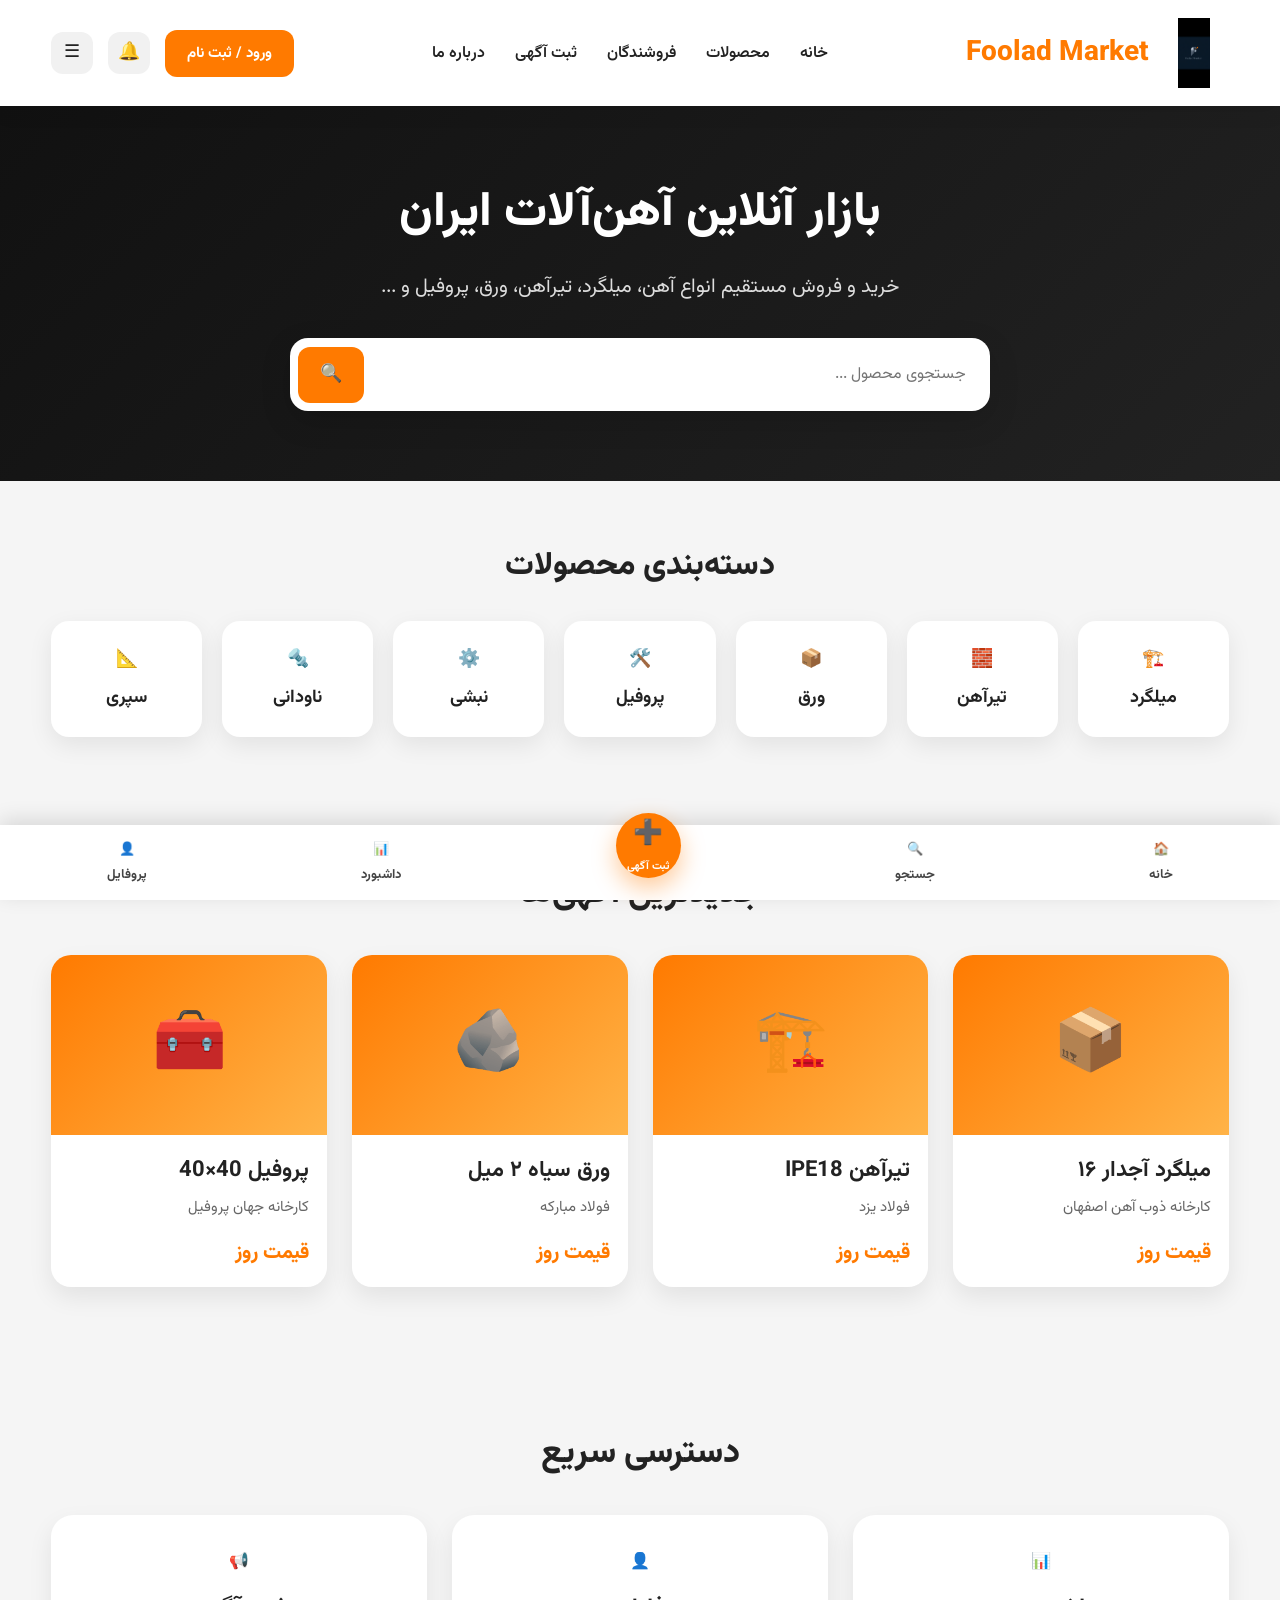
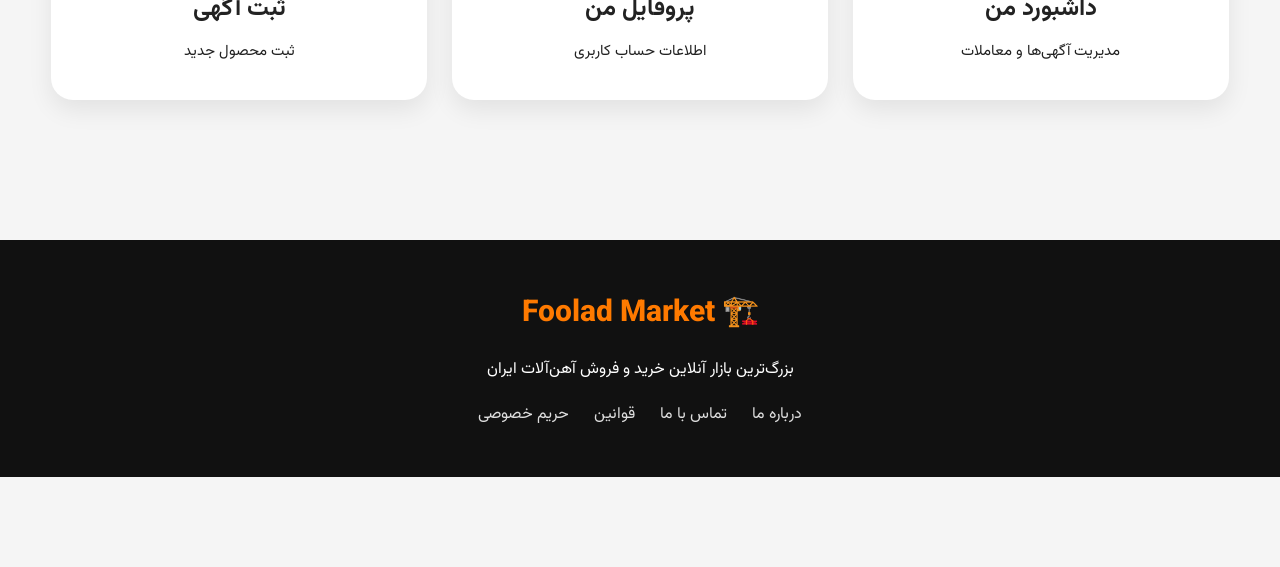
<file: index.html>
<!DOCTYPE html>
<html lang="fa" dir="rtl">

<head>

<meta charset="UTF-8">

<meta name="viewport"
content="width=device-width, initial-scale=1.0">

<title>Foolad Market | فولاد مارکت</title>

<link rel="stylesheet"
href="style.css">

<link
href="https://fonts.googleapis.com/css2?family=Vazirmatn:wght@300;400;500;700;800&display=swap"
rel="stylesheet">

<link rel="preconnect"
href="https://fonts.googleapis.com">

<link rel="preconnect"
href="https://fonts.gstatic.com"
crossorigin>

</head>

<body>

<header class="header">

<div class="container">

<div class="logo">

<img src="IMG_2214.png" alt="Foolad Market Logo" class="logo-image">

<span>Foolad Market</span>

</div>





<nav class="desktop-menu">

<a href="#">خانه</a>

<a href="#">محصولات</a>

<a href="#">فروشندگان</a>

<a href="post-ad.html">ثبت آگهی</a>

<a href="#">درباره ما</a>

</nav>

<div class="header-actions">

<button class="login-btn">

ورود / ثبت نام

</button>
<div class="icon-btn">

🔔

</div>

<div class="icon-btn">

☰

</div>

</div>

</div>

</header>

<section class="hero">

<div class="container">

<h1>

بازار آنلاین آهن‌آلات ایران

</h1>

<p>

خرید و فروش مستقیم انواع آهن، میلگرد، تیرآهن، ورق، پروفیل و ...

</p>

<div class="search-box">

<input
type="text"
placeholder="جستجوی محصول ...">

<button>

🔍

</button>

</div>

</div>

</section>

<section class="categories">

<div class="container">

<h2>

دسته‌بندی محصولات

</h2>

<div class="category-grid">

<div class="category">

🏗️

<span>میلگرد</span>

</div>

<div class="category">

🧱

<span>تیرآهن</span>

</div>

<div class="category">

📦

<span>ورق</span>

</div>
<div class="category">

🛠️

<span>پروفیل</span>

</div>

<div class="category">

⚙️

<span>نبشی</span>

</div>

<div class="category">

🔩

<span>ناودانی</span>

</div>

<div class="category">

📐

<span>سپری</span>

</div>

</div>

</div>

</section>

<section class="latest-products">

<div class="container">

<h2>

جدیدترین آگهی‌ها

</h2>

<div class="product-grid">

<div class="product-card">

<div class="product-image">

📦

</div>

<h3>

میلگرد آجدار ۱۶

</h3>

<p>

کارخانه ذوب آهن اصفهان

</p>

<div class="price">

قیمت روز

</div>

</div>

<div class="product-card">

<div class="product-image">

🏗️

</div>

<h3>

تیرآهن IPE18

</h3>

<p>

فولاد یزد

</p>

<div class="price">

قیمت روز

</div>

</div>
<div class="product-card">

<div class="product-image">

🪨

</div>

<h3>

ورق سیاه ۲ میل

</h3>

<p>

فولاد مبارکه

</p>

<div class="price">

قیمت روز

</div>

</div>

<div class="product-card">

<div class="product-image">

🧰

</div>

<h3>

پروفیل 40×40

</h3>

<p>

کارخانه جهان پروفیل

</p>

<div class="price">

قیمت روز

</div>

</div>

</div>

</div>

</section>

<section class="quick-access">

<div class="container">

<h2>

دسترسی سریع

</h2>

<div class="quick-grid">

<a href="dashboard.html" class="quick-card">

📊

<h3>داشبورد من</h3>

<p>مدیریت آگهی‌ها و معاملات</p>

</a>

<a href="profile.html" class="quick-card">

👤

<h3>پروفایل من</h3>

<p>اطلاعات حساب کاربری</p>

</a>

<a href="post-ad.html" class="quick-card">

📢

<h3>ثبت آگهی</h3>

<p>ثبت محصول جدید</p>

</a>

</div>

</div>

</section>
<footer class="footer">

<div class="container">

<div class="footer-logo">

🏗️ Foolad Market

</div>

<p>

بزرگ‌ترین بازار آنلاین خرید و فروش آهن‌آلات ایران

</p>

<div class="footer-links">

<a href="#">درباره ما</a>

<a href="#">تماس با ما</a>

<a href="#">قوانین</a>

<a href="#">حریم خصوصی</a>

</div>

</div>

</footer>

<nav class="bottom-nav">

<a href="index.html">

🏠

<span>خانه</span>

</a>

<a href="#">

🔍

<span>جستجو</span>

</a>

<a href="post-ad.html" class="add-btn">

➕

<span>ثبت آگهی</span>

</a>

<a href="dashboard.html">

📊

<span>داشبورد</span>

</a>

<a href="profile.html">

👤

<span>پروفایل</span>

</a>

</nav>

<script src="script.js"></script>

</body>

</html>
</file>
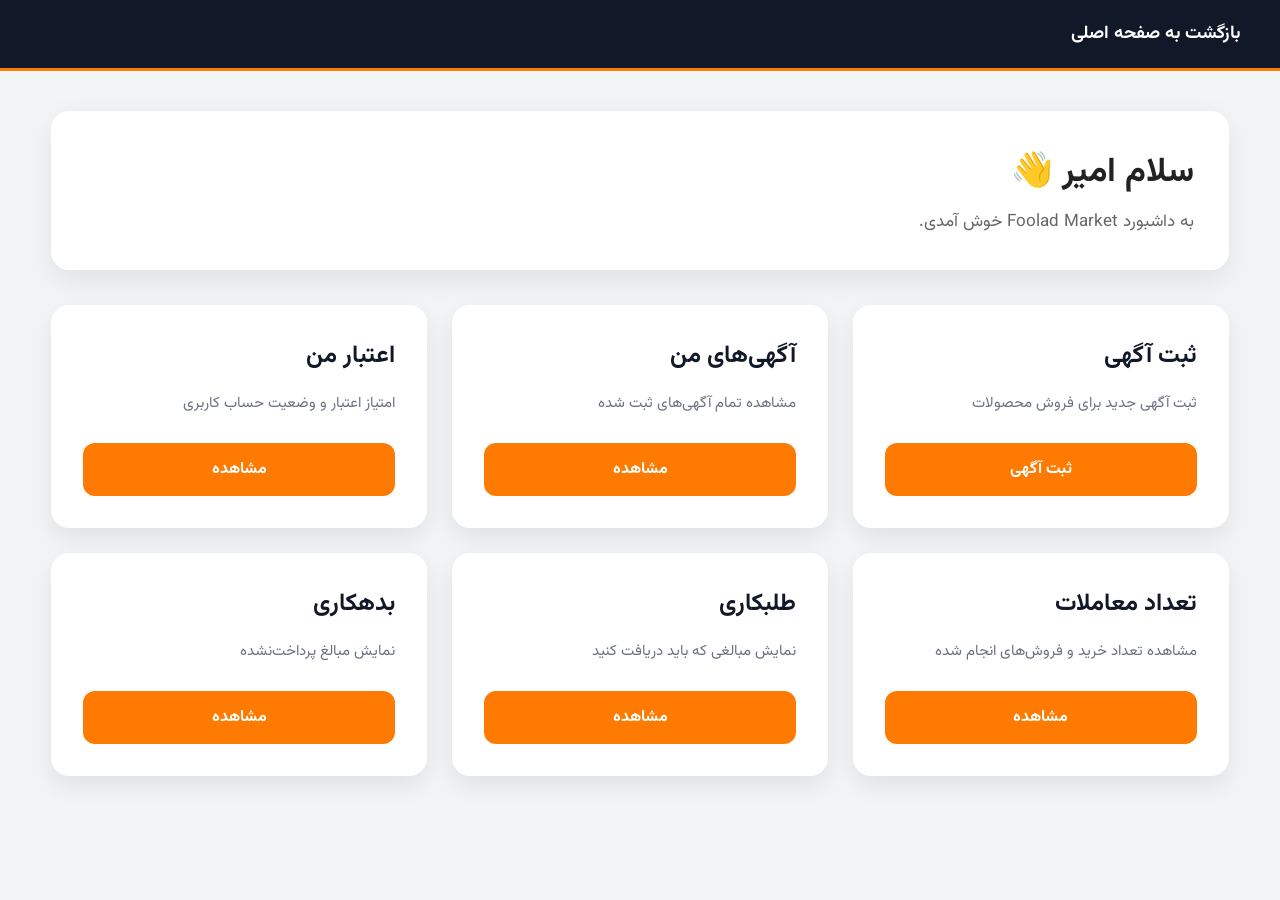
<file: dashboard.html>
<!DOCTYPE html>
<html lang="fa" dir="rtl">

<head>

<meta charset="UTF-8">

<meta name="viewport" content="width=device-width, initial-scale=1.0">

<title>داشبورد | Foolad Market</title>

<link rel="stylesheet" href="dashboard.css">

<link rel="preconnect" href="https://fonts.googleapis.com">

<link rel="preconnect" href="https://fonts.gstatic.com" crossorigin>

<link href="https://fonts.googleapis.com/css2?family=Vazirmatn:wght@300;400;500;700;800&display=swap" rel="stylesheet">

</head>

<body>

<header class="dashboard-header">

<div class="dashboard-logo">

<a href="index.html">

بازگشت به صفحه اصلی

</a>

</div>

</header>

<main class="dashboard-container">

<section class="welcome-card">

<h1>

سلام امیر 👋

</h1>

<p>

به داشبورد Foolad Market خوش آمدی.

</p>

</section>

<section class="dashboard-grid">

<div class="dashboard-card">

<h2>

ثبت آگهی

</h2>

<p>

ثبت آگهی جدید برای فروش محصولات

</p>
<a href="post-ad.html" class="dashboard-btn">

ثبت آگهی

</a>



</div>

<div class="dashboard-card">

<h2>

آگهی‌های من

</h2>

<p>

مشاهده تمام آگهی‌های ثبت شده

</p>

<button>

مشاهده

</button>

</div>
<div class="dashboard-card">

<h2>

اعتبار من

</h2>

<p>

امتیاز اعتبار و وضعیت حساب کاربری

</p>

<button>

مشاهده

</button>

</div>

<div class="dashboard-card">

<h2>

تعداد معاملات

</h2>

<p>

مشاهده تعداد خرید و فروش‌های انجام شده

</p>

<button>

مشاهده

</button>

</div>

<div class="dashboard-card">

<h2>

طلبکاری

</h2>

<p>

نمایش مبالغی که باید دریافت کنید

</p>

<button>

مشاهده

</button>

</div>

<div class="dashboard-card">

<h2>

بدهکاری

</h2>

<p>

نمایش مبالغ پرداخت‌نشده

</p>

<button>

مشاهده

</button>

</div>

</section>

</main>

</body>

</html>
</file>
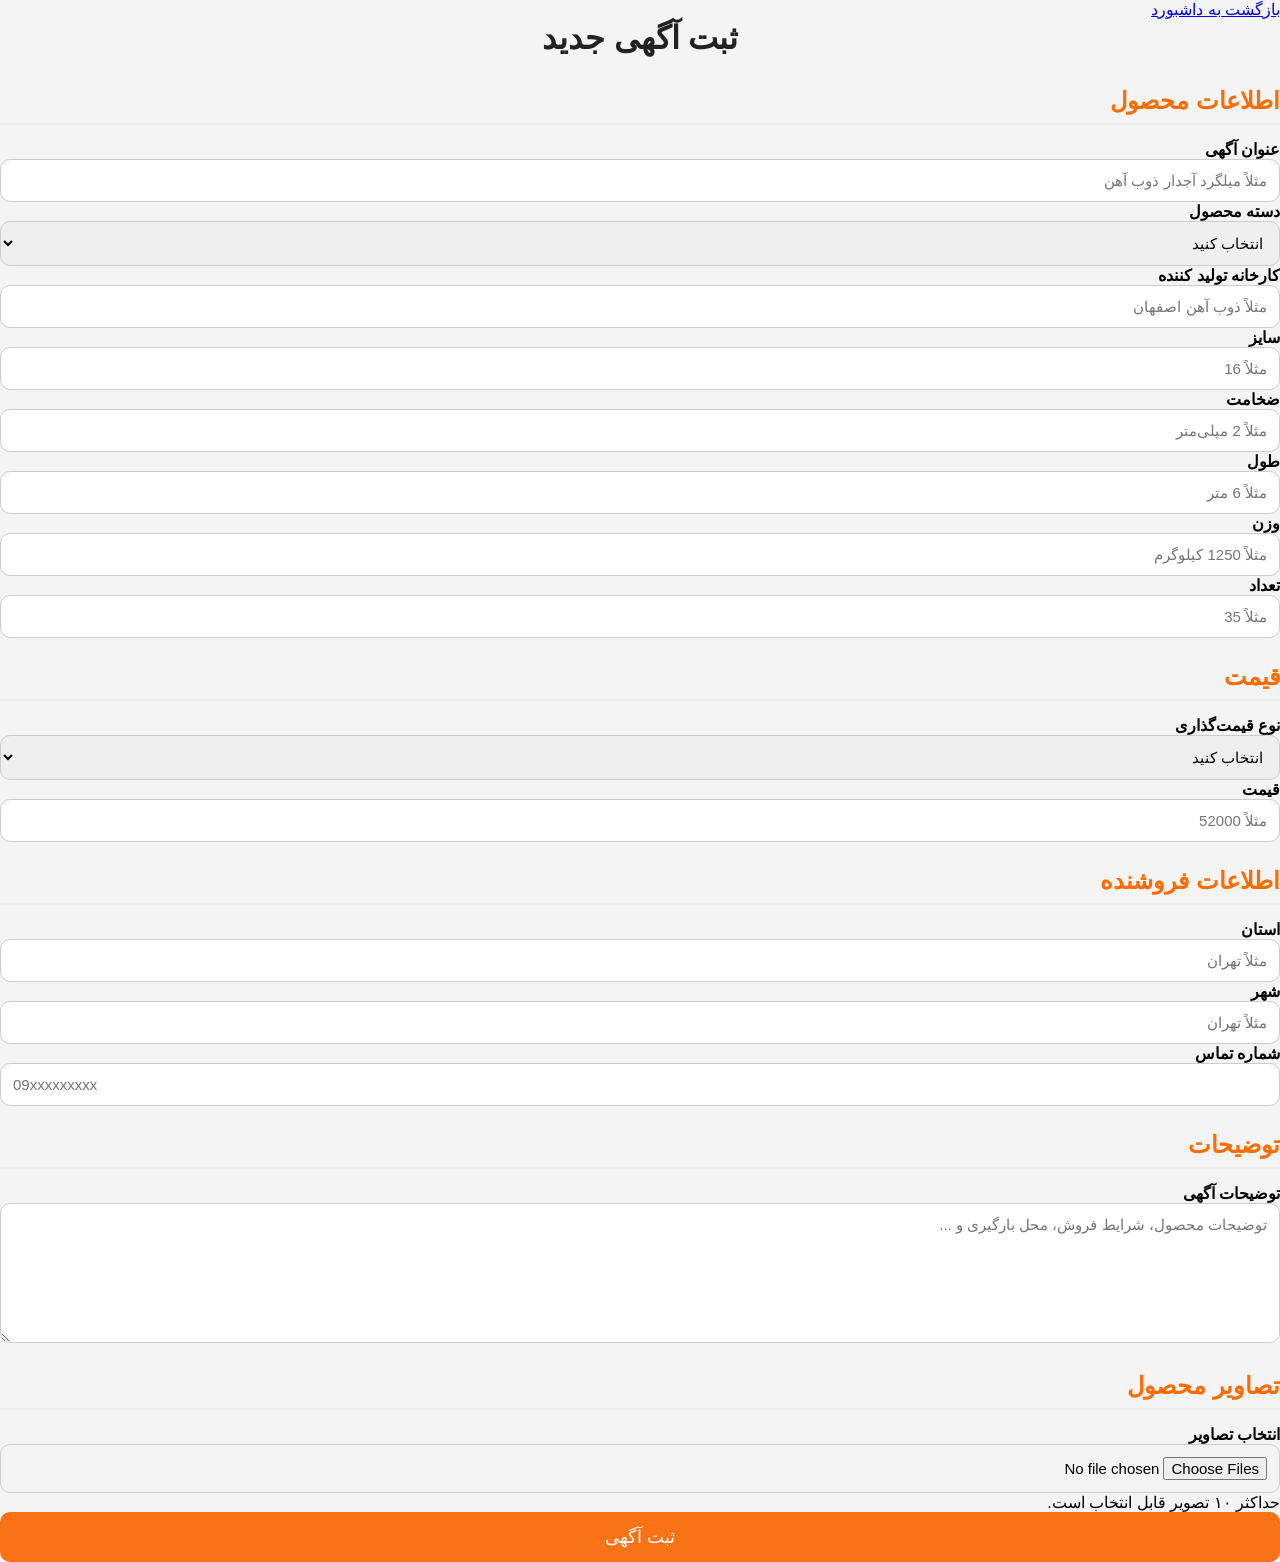
<file: post-ad.html>
<!DOCTYPE html>
<html lang="fa" dir="rtl">

<head>

<meta charset="UTF-8">
<meta name="viewport" content="width=device-width, initial-scale=1.0">

<title>ثبت آگهی | Iron Market</title>

<link rel="stylesheet" href="post-ad.css">

<link rel="preconnect" href="https://fonts.googleapis.com">
<link rel="preconnect" href="https://fonts.gstatic.com" crossorigin>

<link href="https://fonts.googleapis.com/css2?family=Vazirmatn:wght@300;400;500;700;800&display=swap" rel="stylesheet">

</head>

<body>

<header class="dashboard-header">

<div class="dashboard-logo">

<a href="dashboard.html">
بازگشت به داشبورد
</a>

</div>

</header>

<main class="post-container">

<h1 class="page-title">

ثبت آگهی جدید

</h1>

<form class="post-form">

<div class="form-card">

<h2>

اطلاعات محصول

</h2>

<label>

عنوان آگهی

</label>

<input type="text" placeholder="مثلاً میلگرد آجدار ذوب آهن">

<label>

دسته محصول

</label>

<select>

<option>انتخاب کنید</option>
<option>میلگرد</option>
<option>تیرآهن</option>
<option>نبشی</option>
<option>ناودانی</option>
<option>پروفیل</option>
<option>ورق</option>
<option>لوله</option>
<option>سپری</option>
<option>قوطی</option>

</select>

<label>

کارخانه تولید کننده

</label>

<input type="text" placeholder="مثلاً ذوب آهن اصفهان">

<label>

سایز

</label>

<input type="text" placeholder="مثلاً 16">

<label>

ضخامت

</label>

<input type="text" placeholder="مثلاً 2 میلی‌متر">
<label>

طول

</label>

<input type="text" placeholder="مثلاً 6 متر">

<label>

وزن

</label>

<input type="text" placeholder="مثلاً 1250 کیلوگرم">

<label>

تعداد

</label>

<input type="number" placeholder="مثلاً 35">

</div>

<div class="form-card">

<h2>

قیمت

</h2>

<label>

نوع قیمت‌گذاری

</label>

<select>

<option>انتخاب کنید</option>
<option>قیمت کیلویی</option>
<option>قیمت شاخه‌ای</option>
<option>قیمت بندیلی</option>
<option>قیمت برگی</option>

</select>

<label>

قیمت

</label>

<input type="number" placeholder="مثلاً 52000">

</div>

<div class="form-card">

<h2>

اطلاعات فروشنده

</h2>

<label>

استان

</label>

<input type="text" placeholder="مثلاً تهران">

<label>

شهر

</label>

<input type="text" placeholder="مثلاً تهران">

<label>

شماره تماس

</label>

<input type="tel" placeholder="09xxxxxxxxx">
</div>

<div class="form-card">

<h2>

توضیحات

</h2>

<label>

توضیحات آگهی

</label>

<textarea rows="6" placeholder="توضیحات محصول، شرایط فروش، محل بارگیری و ..."></textarea>

</div>

<div class="form-card">

<h2>

تصاویر محصول

</h2>

<label>

انتخاب تصاویر

</label>

<input type="file" multiple>

<p class="upload-note">

حداکثر ۱۰ تصویر قابل انتخاب است.

</p>

</div>

<div class="submit-box">

<button type="submit" class="submit-btn">

ثبت آگهی

</button>

</div>

</form>

</main>

</body>

</html>
</file>
<file: style.css>
/* ===========================
   Foolad Market V2
=========================== */

*{
margin:0;
padding:0;
box-sizing:border-box;
font-family:'Vazirmatn',sans-serif;
}

body{
background:#f5f5f5;
color:#222;
direction:rtl;
overflow-x:hidden;
}

a{
text-decoration:none;
color:inherit;
}

.container{
width:92%;
max-width:1400px;
margin:auto;
}

.header{
background:#ffffff;
position:sticky;
top:0;
z-index:999;
box-shadow:0 5px 20px rgba(0,0,0,.08);
}

.header .container{
display:flex;
justify-content:space-between;
align-items:center;
padding:18px 0;
}

.logo{
display:flex;
align-items:center;
gap:10px;
font-size:28px;
font-weight:800;
color:#ff7a00;
}

.desktop-menu{
display:flex;
gap:30px;
align-items:center;
}

.desktop-menu a{
font-size:16px;
font-weight:600;
transition:.3s;
}

.desktop-menu a:hover{
color:#ff7a00;
}

.header-actions{
display:flex;
align-items:center;
gap:15px;
}
.login-btn{
background:#ff7a00;
color:#fff;
border:none;
padding:12px 22px;
border-radius:12px;
cursor:pointer;
font-size:15px;
font-weight:700;
transition:.3s;
}

.login-btn:hover{
background:#ff9500;
transform:translateY(-2px);
}

.icon-btn{
width:42px;
height:42px;
display:flex;
align-items:center;
justify-content:center;
background:#f1f1f1;
border-radius:12px;
cursor:pointer;
transition:.3s;
font-size:18px;
}

.icon-btn:hover{
background:#ff7a00;
color:#fff;
}

.hero{
padding:70px 0;
background:linear-gradient(135deg,#111,#222);
text-align:center;
color:#fff;
}

.hero h1{
font-size:48px;
margin-bottom:20px;
font-weight:800;
}

.hero p{
font-size:20px;
color:#ddd;
margin-bottom:35px;
}

.search-box{
display:flex;
justify-content:center;
align-items:center;
max-width:700px;
margin:auto;
background:#fff;
padding:8px;
border-radius:18px;
box-shadow:0 10px 30px rgba(0,0,0,.15);
}
.search-box input{
flex:1;
border:none;
outline:none;
padding:16px;
font-size:16px;
background:transparent;
}

.search-box button{
background:#ff7a00;
color:#fff;
border:none;
padding:14px 22px;
border-radius:12px;
cursor:pointer;
font-size:18px;
transition:.3s;
}

.search-box button:hover{
background:#ff9500;
}

.categories{
padding:60px 0;
}

.categories h2{
margin-bottom:30px;
font-size:32px;
font-weight:800;
text-align:center;
}

.category-grid{
display:grid;
grid-template-columns:repeat(auto-fit,minmax(140px,1fr));
gap:20px;
}

.category{
background:#fff;
border-radius:18px;
padding:25px;
text-align:center;
box-shadow:0 8px 25px rgba(0,0,0,.08);
cursor:pointer;
transition:.3s;
font-size:18px;
font-weight:700;
}

.category span{
display:block;
margin-top:10px;
}

.category:hover{
transform:translateY(-8px);
background:#ff7a00;
color:#fff;
}
.latest-products{
padding:70px 0;
}

.latest-products h2{
text-align:center;
font-size:34px;
margin-bottom:35px;
font-weight:800;
}

.product-grid{
display:grid;
grid-template-columns:repeat(auto-fit,minmax(260px,1fr));
gap:25px;
}

.product-card{
background:#fff;
border-radius:20px;
overflow:hidden;
box-shadow:0 10px 25px rgba(0,0,0,.08);
transition:.35s;
cursor:pointer;
}

.product-card:hover{
transform:translateY(-8px);
box-shadow:0 20px 40px rgba(0,0,0,.15);
}

.product-image{
height:180px;
background:linear-gradient(135deg,#ff7a00,#ffb347);
display:flex;
align-items:center;
justify-content:center;
font-size:60px;
color:#fff;
}

.product-card h3{
padding:18px 18px 8px;
font-size:22px;
}

.product-card p{
padding:0 18px;
color:#666;
font-size:15px;
}

.price{
padding:18px;
font-size:20px;
font-weight:800;
color:#ff7a00;
}
.quick-access{
padding:70px 0;
}

.quick-access h2{
text-align:center;
font-size:34px;
margin-bottom:35px;
font-weight:800;
}

.quick-grid{
display:grid;
grid-template-columns:repeat(auto-fit,minmax(260px,1fr));
gap:25px;
}

.quick-card{
background:#ffffff;
border-radius:22px;
padding:35px 25px;
text-align:center;
box-shadow:0 10px 25px rgba(0,0,0,.08);
transition:.35s;
}

.quick-card:hover{
transform:translateY(-10px);
background:#ff7a00;
color:#fff;
}

.quick-card h3{
margin-top:15px;
font-size:24px;
}

.quick-card p{
margin-top:10px;
font-size:15px;
line-height:1.8;
}

.footer{
background:#111;
color:#fff;
padding:50px 0;
margin-top:70px;
text-align:center;
}

.footer-logo{
font-size:30px;
font-weight:800;
color:#ff7a00;
margin-bottom:20px;
}

.footer-links{
margin-top:20px;
display:flex;
justify-content:center;
gap:25px;
flex-wrap:wrap;
}

.footer-links a{
color:#ddd;
transition:.3s;
}

.footer-links a:hover{
color:#ff7a00;
}
.bottom-nav{
position:fixed;
bottom:0;
left:0;
width:100%;
height:75px;
background:#fff;
display:flex;
justify-content:space-around;
align-items:center;
box-shadow:0 -5px 20px rgba(0,0,0,.12);
z-index:999;
}

.bottom-nav a{
display:flex;
flex-direction:column;
align-items:center;
justify-content:center;
font-size:13px;
font-weight:700;
color:#444;
transition:.3s;
}

.bottom-nav a:hover{
color:#ff7a00;
}

.bottom-nav a span{
margin-top:5px;
}

.add-btn{
background:#ff7a00;
color:#fff !important;
width:65px;
height:65px;
border-radius:50%;
margin-top:-35px;
display:flex !important;
align-items:center;
justify-content:center;
box-shadow:0 10px 25px rgba(255,122,0,.4);
font-size:24px !important;
}

.add-btn span{
font-size:11px;
margin-top:2px;
}

@media(max-width:900px){

.desktop-menu{
display:none;
}

.hero h1{
font-size:34px;
}

.hero p{
font-size:16px;
}

.search-box{
flex-direction:column;
gap:10px;
padding:15px;
}

.search-box input{
width:100%;
}

.search-box button{
width:100%;
}

}
.product-card,
.category,
.quick-card,
.login-btn,
.icon-btn{
transition:all .35s ease;
}

html{
scroll-behavior:smooth;
}

::-webkit-scrollbar{
width:8px;
}

::-webkit-scrollbar-track{
background:#eee;
}

::-webkit-scrollbar-thumb{
background:#ff7a00;
border-radius:20px;
}

::-webkit-scrollbar-thumb:hover{
background:#ff9500;
}

::selection{
background:#ff7a00;
color:#fff;
}

img{
max-width:100%;
display:block;
}

button{
font-family:'Vazirmatn',sans-serif;
}

input{
font-family:'Vazirmatn',sans-serif;
}

section{
animation:fadeUp .7s ease;
}

@keyframes fadeUp{

from{
opacity:0;
transform:translateY(30px);
}

to{
opacity:1;
transform:translateY(0);
}

}

body{
padding-bottom:90px;
}
.site-header{

display:flex;

align-items:center;

justify-content:center;

gap:15px;

padding:20px;

background:#111827;

border-bottom:2px solid #ff7a00;

}

.logo-image{

width:70px;

height:70px;

object-fit:contain;

}









.logo-text h1{

margin:0;

font-size:28px;

color:white;

}

.logo-text p{

margin-top:5px;

color:#d1d5db;

font-size:14px;

}
</file>
<file: dashboard.css>
/* ===========================
   Dashboard - Foolad Market
=========================== */

*{
margin:0;
padding:0;
box-sizing:border-box;
font-family:'Vazirmatn',sans-serif;
}

body{

background:#f3f4f6;

direction:rtl;

color:#222;

}
.dashboard-card{

background:#ffffff;

border-radius:18px;

padding:30px;

box-shadow:0 10px 25px rgba(0,0,0,.08);

transition:.35s;

display:flex;

flex-direction:column;

justify-content:space-between;

min-height:220px;

border:2px solid transparent;

}

.dashboard-card:hover{

transform:translateY(-8px);

border-color:#ff7a00;

box-shadow:0 20px 40px rgba(0,0,0,.12);

}

.dashboard-card h2{

font-size:24px;

margin-bottom:15px;

color:#111827;

}

.dashboard-card p{

font-size:15px;

line-height:28px;

color:#6b7280;

margin-bottom:25px;

}

.dashboard-card button{

background:#ff7a00;

color:white;

border:none;

padding:14px;

border-radius:12px;

font-size:16px;

font-weight:700;

cursor:pointer;

transition:.3s;

}

.dashboard-card button:hover{

background:#e56d00;

}

@media(max-width:768px){

.dashboard-header{

padding:20px;

}

.welcome-card h1{

font-size:26px;

}

.dashboard-card{

padding:25px;

}

}
.dashboard-header{

background:#111827;

border-bottom:3px solid #ff7a00;

padding:20px 40px;

display:flex;

justify-content:space-between;

align-items:center;

}

.dashboard-logo a{

color:white;

text-decoration:none;

font-size:18px;

font-weight:700;

transition:.3s;

}

.dashboard-logo a:hover{

color:#ff7a00;

}

.dashboard-container{

width:92%;

max-width:1400px;

margin:40px auto;

}

.welcome-card{

background:white;

padding:35px;

border-radius:18px;

box-shadow:0 10px 30px rgba(0,0,0,.08);

margin-bottom:35px;

}

.welcome-card h1{

font-size:34px;

margin-bottom:10px;

}

.welcome-card p{

font-size:17px;

color:#666;

}

.dashboard-grid{

display:grid;

grid-template-columns:repeat(auto-fit,minmax(280px,1fr));

gap:25px;

}
.dashboard-btn{

display:block;

text-align:center;

background:#ff7a00;

color:white;

padding:14px;

border-radius:12px;

text-decoration:none;

font-weight:700;

transition:.3s;

}

.dashboard-btn:hover{

background:#e66b00;

}
</file>
<file: post-ad.css>
*{
    margin:0;
    padding:0;
    box-sizing:border-box;
    font-family:Tahoma,sans-serif;
}

body{
    background:#f4f4f4;
    direction:rtl;
}

.container{
    width:95%;
    max-width:1000px;
    margin:40px auto;
}

.form-box{
    background:#fff;
    padding:30px;
    border-radius:15px;
    box-shadow:0 5px 20px rgba(0,0,0,.1);
}

h1{
    text-align:center;
    margin-bottom:30px;
    color:#222;
}

h2{
    margin:25px 0 15px;
    color:#ff6b00;
    border-bottom:2px solid #eee;
    padding-bottom:8px;
}

.form-grid{
    display:grid;
    grid-template-columns:repeat(2,1fr);
    gap:20px;
}

.form-group{
    display:flex;
    flex-direction:column;
}

.form-group.full{
    grid-column:1/3;
}

label{
    margin-bottom:8px;
    font-weight:bold;
}

input,
select,
textarea{
    width:100%;
    padding:12px;
    border:1px solid #ccc;
    border-radius:10px;
    font-size:15px;
}

textarea{
    min-height:140px;
    resize:vertical;
}

button{
    width:100%;
    padding:15px;
    border:none;
    border-radius:12px;
    background:#ff6b00;
    color:#fff;
    font-size:18px;
    cursor:pointer;
    transition:.3s;
}

button:hover{
    background:#e55f00;
}

@media(max-width:768px){

.form-grid{
grid-template-columns:1fr;
}

.form-group.full{
grid-column:auto;
}

}
.form-container{
    max-width:900px;
    margin:40px auto;
    background:#fff;
    padding:30px;
    border-radius:16px;
    box-shadow:0 0 15px rgba(0,0,0,.08);
}

.form-grid{
    display:grid;
    grid-template-columns:1fr 1fr;
    gap:18px;
}

.form-group{
    display:flex;
    flex-direction:column;
}

.form-group label{
    margin-bottom:6px;
    font-weight:bold;
}

.form-group input,
.form-group select,
.form-group textarea{
    width:100%;
    padding:12px;
    border:1px solid #ddd;
    border-radius:10px;
    font-size:15px;
}

.form-group.full{
    grid-column:1 / 3;
}

.submit-btn{
    width:100%;
    background:#f97316;
    color:#fff;
    border:none;
    padding:14px;
    border-radius:10px;
    font-size:18px;
    cursor:pointer;
}
</file>
